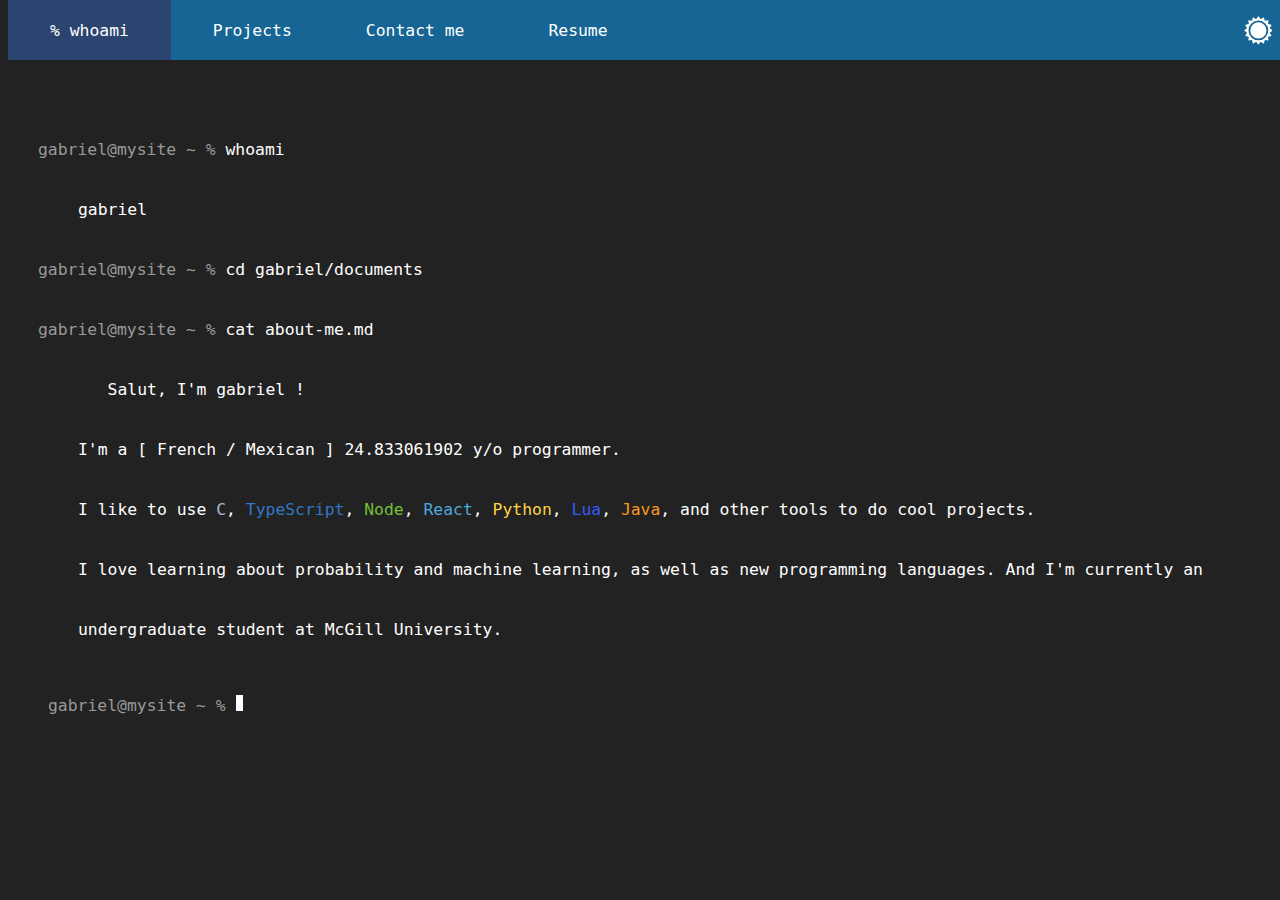
<file: index.html>
<!DOCTYPE html>
<html lang='en'>

<head>
    <meta name='viewport' content='width=device-width, initial-scale=1'>
    <meta charset='utf-8'>
    <meta name='description' content="Salut I'm gabriel, and this is my portfolio.">
    <title>gabriel</title>
    <link rel='icon' type='image/x-icon' href='./assets/favicon-dark.png' id='favicon' />
    <link href='https://cdn.jsdelivr.net/npm/bootstrap@5.0.0-beta1/dist/css/bootstrap.min.css' rel='stylesheet'
        integrity='sha384-giJF6kkoqNQ00vy+HMDP7azOuL0xtbfIcaT9wjKHr8RbDVddVHyTfAAsrekwKmP1' crossorigin='anonymous'>
    <script src='./main.js'></script>
    <script src='./whoami.js'></script>
    <link rel='stylesheet' href='./css/dark.css' id='theme-css'>
    <link rel='stylesheet' href='./css/styles.css'>
</head>

<body>
    <header>
        <nav>
            <ul id='main-navbar'>
                <li class='navbar-item navbar-active'><a href='./'>% whoami</a></li>
                <li class='navbar-item'><a href='./projects/'>Projects</a></li>
                <li class='navbar-item'><a href='./contact/'>Contact me</a></li>
                <li class='navbar-item'><a href='./resume/'>Resume</a></li>
                <li id='li-button'>
                    <button id='theme-button'>
                        <svg id='theme-SVG' width='60%' height='60%' viewBox='0 0 16 16' class='bi bi-sun'
                            xmlns='https://www.w3.org/2000/svg' aria-labelledby='theme-button-title'>
                            <title id='theme-button-title'>Toggle Dark / Light Theme</title>
                            <path id='SVG_path' fill-rule='evenodd'
                                d='M8.202.28a.25.25 0 0 0-.404 0l-.91 1.255a.25.25 0 0 1-.334.067L5.232.79a.25.25 0 0 0-.374.155l-.36 1.508a.25.25 0 0 1-.282.19l-1.532-.245a.25.25 0 0 0-.286.286l.244 1.532a.25.25 0 0 1-.189.282l-1.509.36a.25.25 0 0 0-.154.374l.812 1.322a.25.25 0 0 1-.067.333l-1.256.91a.25.25 0 0 0 0 .405l1.256.91a.25.25 0 0 1 .067.334L.79 10.768a.25.25 0 0 0 .154.374l1.51.36a.25.25 0 0 1 .188.282l-.244 1.532a.25.25 0 0 0 .286.286l1.532-.244a.25.25 0 0 1 .282.189l.36 1.508a.25.25 0 0 0 .374.155l1.322-.812a.25.25 0 0 1 .333.067l.91 1.256a.25.25 0 0 0 .405 0l.91-1.256a.25.25 0 0 1 .334-.067l1.322.812a.25.25 0 0 0 .374-.155l.36-1.508a.25.25 0 0 1 .282-.19l1.532.245a.25.25 0 0 0 .286-.286l-.244-1.532a.25.25 0 0 1 .189-.282l1.508-.36a.25.25 0 0 0 .155-.374l-.812-1.322a.25.25 0 0 1 .067-.333l1.256-.91a.25.25 0 0 0 0-.405l-1.256-.91a.25.25 0 0 1-.067-.334l.812-1.322a.25.25 0 0 0-.155-.374l-1.508-.36a.25.25 0 0 1-.19-.282l.245-1.532a.25.25 0 0 0-.286-.286l-1.532.244a.25.25 0 0 1-.282-.189l-.36-1.508a.25.25 0 0 0-.374-.155l-1.322.812a.25.25 0 0 1-.333-.067L8.203.28zM8 2.5a5.5 5.5 0 1 0 0 11 5.5 5.5 0 0 0 0-11z M3.5 8a4.5 4.5 0 1 1 9 0 4.5 4.5 0 0 1-9 0z' />
                        </svg>
                    </button>
                </li>
            </ul>
        </nav>
    </header>
    <main>
        <ul id='zsh'>
            <li class='terminal-text'>
                <span class='zsh-text'>gabriel@mysite ~ % </span>
                <span>whoami</span>
            </li>
            <li>
                <ul>
                    <li class='terminal-text cat'>gabriel</li>
                </ul>
            </li>
            <li class='terminal-text'>
                <span class='zsh-text'>gabriel@mysite ~ % </span>
                <span>cd gabriel/documents</span>
            </li>
            <li class='terminal-text'>
                <span class='zsh-text'>gabriel@mysite ~ % </span>
                <span>cat about-me.md</span>
            </li>
            <li>
                <ul>
                    <li class='terminal-text'>
                        &nbsp;&nbsp; Salut, I'm gabriel !
                    </li>
                    <li class='terminal-text'>
                        <span>I'm a [ </span>
                        <span class='country'>
                            <span class='country-text'>French</span>
                            <img src='./assets/fr-flag.png' alt='(French flag)' class='country-flag' />
                        </span>
                        /
                        <span class='country'>
                            <span class='country-text'>Mexican</span>
                            <img src='./assets/mx-flag.png' alt='(Mexican flag)' class='country-flag' />
                        </span>
                        <span> ]</span>
                        <span id='age'>21</span>
                        <span> y/o programmer.</span>
                    </li>
                    <li class='terminal-text'>
                        I like to use <span id='c'>C</span>, <span id='typescript'>TypeScript</span>, <span
                            id='node'>Node</span>, <span id='react'>React</span>, <span id='python'>Python</span>, <span
                            id='lua'>Lua</span>, <span id='java'>Java</span>, and
                        other tools to do cool projects.
                    </li>
                    <li class='terminal-text'>
                        I love learning about probability and machine learning, as well as new programming languages.
                        And I'm currently an undergraduate student at McGill University.
                    </li>
                </ul>
            </li>
        </ul>
        <ul id='zsh-entries'>
            <li class='terminal-text terminal-entry'>
                <span class='zsh-text'>gabriel@mysite ~ % </span>
                <span class='input-text'></span>
                <div id='cursor'></div>
            </li>
        </ul>
    </main>
</body>

</html>
</file>
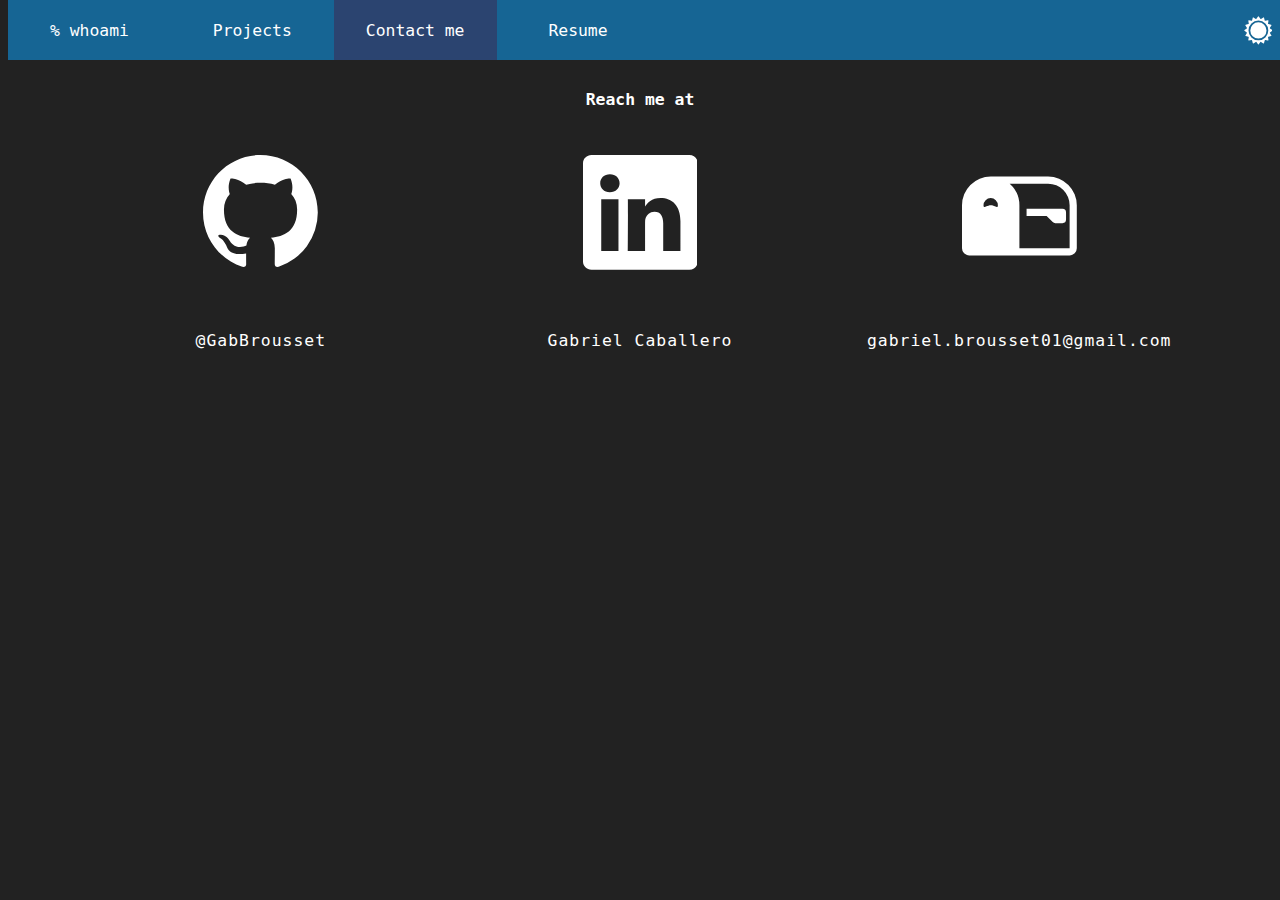
<file: contact/index.html>
<!DOCTYPE html>
<html lang='en'>

<head>
    <meta name='viewport' content='width=device-width, initial-scale=1'>
    <meta charset='utf-8'>
    <meta name='description' content="Salut I'm gabriel, and this is my portfolio.">
    <title>gabriel | contact</title>
    <link rel='icon' type='image/x-icon' href='../assets/favicon-dark.png' id='favicon' />
    <link href='https://cdn.jsdelivr.net/npm/bootstrap@5.0.0-beta1/dist/css/bootstrap.min.css' rel='stylesheet'
        integrity='sha384-giJF6kkoqNQ00vy+HMDP7azOuL0xtbfIcaT9wjKHr8RbDVddVHyTfAAsrekwKmP1' crossorigin='anonymous'>
    <link rel='stylesheet' href='../css/dark.css' id='theme-css'>
    <link rel='stylesheet' href='../css/styles.css'>
    <script src='../main.js'></script>
</head>

<body>
    <header>
        <nav>
            <ul id='main-navbar'>
                <li class='navbar-item'><a href='../'>% whoami</a></li>
                <li class='navbar-item'><a href='../projects/'>Projects</a></li>
                <li class='navbar-item navbar-active'><a href='../contact/'>Contact me</a></li>
                <li class='navbar-item'><a href='../resume/'>Resume</a></li>
                <li id='li-button'>
                    <button id='theme-button'>
                        <svg id='theme-SVG' width='60%' height='60%' viewBox='0 0 16 16' class='bi bi-sun'
                            xmlns='https://www.w3.org/2000/svg' aria-labelledby='theme-button-title'>
                            <title id='theme-button-title'>Toggle Dark / Light Theme</title>
                            <path id='SVG_path' fill-rule='evenodd'
                                d='M8.202.28a.25.25 0 0 0-.404 0l-.91 1.255a.25.25 0 0 1-.334.067L5.232.79a.25.25 0 0 0-.374.155l-.36 1.508a.25.25 0 0 1-.282.19l-1.532-.245a.25.25 0 0 0-.286.286l.244 1.532a.25.25 0 0 1-.189.282l-1.509.36a.25.25 0 0 0-.154.374l.812 1.322a.25.25 0 0 1-.067.333l-1.256.91a.25.25 0 0 0 0 .405l1.256.91a.25.25 0 0 1 .067.334L.79 10.768a.25.25 0 0 0 .154.374l1.51.36a.25.25 0 0 1 .188.282l-.244 1.532a.25.25 0 0 0 .286.286l1.532-.244a.25.25 0 0 1 .282.189l.36 1.508a.25.25 0 0 0 .374.155l1.322-.812a.25.25 0 0 1 .333.067l.91 1.256a.25.25 0 0 0 .405 0l.91-1.256a.25.25 0 0 1 .334-.067l1.322.812a.25.25 0 0 0 .374-.155l.36-1.508a.25.25 0 0 1 .282-.19l1.532.245a.25.25 0 0 0 .286-.286l-.244-1.532a.25.25 0 0 1 .189-.282l1.508-.36a.25.25 0 0 0 .155-.374l-.812-1.322a.25.25 0 0 1 .067-.333l1.256-.91a.25.25 0 0 0 0-.405l-1.256-.91a.25.25 0 0 1-.067-.334l.812-1.322a.25.25 0 0 0-.155-.374l-1.508-.36a.25.25 0 0 1-.19-.282l.245-1.532a.25.25 0 0 0-.286-.286l-1.532.244a.25.25 0 0 1-.282-.189l-.36-1.508a.25.25 0 0 0-.374-.155l-1.322.812a.25.25 0 0 1-.333-.067L8.203.28zM8 2.5a5.5 5.5 0 1 0 0 11 5.5 5.5 0 0 0 0-11z M3.5 8a4.5 4.5 0 1 1 9 0 4.5 4.5 0 0 1-9 0z' />
                        </svg>
                    </button>
                </li>
            </ul>
        </nav>
    </header>
    <main>
        <h2 class='title'>Reach me at</h2>
        <div id='contact-icons'>

            <div class='svg-div'>
                <a href='https://github.com/gabbrousset/' class='svg-container' target='_blank'
                    rel='noopener noreferrer'>
                    <svg class='contact-svg bi bi-github' xmlns='https://www.w3.org/2000/svg' viewBox='0 0 16 16'
                        aria-labelledby='github-title'>
                        <title id='github-title'>Github</title>
                        <path fill-rule='evenodd'
                            d='M8 0C3.58 0 0 3.58 0 8c0 3.54 2.29 6.53 5.47 7.59.4.07.55-.17.55-.38 0-.19-.01-.82-.01-1.49-2.01.37-2.53-.49-2.69-.94-.09-.23-.48-.94-.82-1.13-.28-.15-.68-.52-.01-.53.63-.01 1.08.58 1.23.82.72 1.21 1.87.87 2.33.66.07-.52.28-.87.51-1.07-1.78-.2-3.64-.89-3.64-3.95 0-.87.31-1.59.82-2.15-.08-.2-.36-1.02.08-2.12 0 0 .67-.21 2.2.82.64-.18 1.32-.27 2-.27.68 0 1.36.09 2 .27 1.53-1.04 2.2-.82 2.2-.82.44 1.1.16 1.92.08 2.12.51.56.82 1.27.82 2.15 0 3.07-1.87 3.75-3.65 3.95.29.25.54.73.54 1.48 0 1.07-.01 1.93-.01 2.2 0 .21.15.46.55.38A8.012 8.012 0 0 0 16 8c0-4.42-3.58-8-8-8z' />
                    </svg>
                    <div class='svg-text-container'>
                        <div class='svg-text'>
                            <span class='transform-letter'>@</span>
                            <span class='transform-letter'>G</span>
                            <span class='transform-letter'>a</span>
                            <span class='transform-letter'>b</span>
                            <span class='transform-letter'>B</span>
                            <span class='transform-letter'>r</span>
                            <span class='transform-letter'>o</span>
                            <span class='transform-letter'>u</span>
                            <span class='transform-letter'>s</span>
                            <span class='transform-letter'>s</span>
                            <span class='transform-letter'>e</span>
                            <span class='transform-letter'>t</span>
                        </div>
                    </div>
                </a>
            </div>

            <div class='svg-div'>
                <a href='https://linkedin.com/in/gabbrousset/' class='svg-container' target='_blank'
                    rel='noopener noreferrer'>
                    <svg class='contact-svg bi bi-linkedin' xmlns='http://www.w3.org/2000/svg' viewBox='0 0 16 16'
                        aria-labelledby='linkedin-title'>
                        <title id='linkedin-title'>LinkedIn</title>
                        <path
                            d='M0 1.146C0 .513.526 0 1.175 0h13.65C15.474 0 16 .513 16 1.146v13.708c0 .633-.526 1.146-1.175 1.146H1.175C.526 16 0 15.487 0 14.854V1.146zm4.943 12.248V6.169H2.542v7.225h2.401zm-1.2-8.212c.837 0 1.358-.554 1.358-1.248-.015-.709-.52-1.248-1.342-1.248-.822 0-1.359.54-1.359 1.248 0 .694.521 1.248 1.327 1.248h.016zm4.908 8.212V9.359c0-.216.016-.432.08-.586.173-.431.568-.878 1.232-.878.869 0 1.216.662 1.216 1.634v3.865h2.401V9.25c0-2.22-1.184-3.252-2.764-3.252-1.274 0-1.845.7-2.165 1.193v.025h-.016a5.54 5.54 0 0 1 .016-.025V6.169h-2.4c.03.678 0 7.225 0 7.225h2.4z' />
                    </svg>
                    <div class='svg-text-container'>
                        <div class='svg-text'>
                            <span class='transform-letter'>G</span>
                            <span class='transform-letter'>a</span>
                            <span class='transform-letter'>b</span>
                            <span class='transform-letter'>r</span>
                            <span class='transform-letter'>i</span>
                            <span class='transform-letter'>e</span>
                            <span class='transform-letter'>l</span>
                            <span class='transform-letter'>&nbsp;</span>
                            <span class='transform-letter'>C</span>
                            <span class='transform-letter'>a</span>
                            <span class='transform-letter'>b</span>
                            <span class='transform-letter'>a</span>
                            <span class='transform-letter'>l</span>
                            <span class='transform-letter'>l</span>
                            <span class='transform-letter'>e</span>
                            <span class='transform-letter'>r</span>
                            <span class='transform-letter'>o</span>
                        </div>
                    </div>
                </a>
            </div>

            <div class='svg-div'>
                <a href='mailto:gabriel.brousset01@gmail.com' class='svg-container' target='_blank'
                    rel='noopener noreferrer'>
                    <svg class='contact-svg bi bi-mailbox2' xmlns='https://www.w3.org/2000/svg' viewBox='0 0 16 16'
                        aria-labelledby='email-title'>
                        <title id='email-title'>Email</title>
                        <path fill-rule='evenodd'
                            d='M12 3H4a4 4 0 0 0-4 4v6a1 1 0 0 0 1 1h14a1 1 0 0 0 1-1V7a4 4 0 0 0-4-4zM8 7a3.99 3.99 0 0 0-1.354-3H12a3 3 0 0 1 3 3v6H8V7zm1 1.5h2.793l.853.854A.5.5 0 0 0 13 9.5h1a.5.5 0 0 0 .5-.5V8a.5.5 0 0 0-.5-.5H9v1zM4.585 7.157C4.836 7.264 5 7.334 5 7a1 1 0 0 0-2 0c0 .334.164.264.415.157C3.58 7.087 3.782 7 4 7c.218 0 .42.086.585.157z' />
                    </svg>
                    <div class='svg-text-container'>
                        <div class='svg-text'>
                            <span class='transform-letter'>g</span>
                            <span class='transform-letter'>a</span>
                            <span class='transform-letter'>b</span>
                            <span class='transform-letter'>r</span>
                            <span class='transform-letter'>i</span>
                            <span class='transform-letter'>e</span>
                            <span class='transform-letter'>l</span>
                            <span class='transform-letter'>.</span>
                            <span class='transform-letter'>b</span>
                            <span class='transform-letter'>r</span>
                            <span class='transform-letter'>o</span>
                            <span class='transform-letter'>u</span>
                            <span class='transform-letter'>s</span>
                            <span class='transform-letter'>s</span>
                            <span class='transform-letter'>e</span>
                            <span class='transform-letter'>t</span>
                            <span class='transform-letter'>0</span>
                            <span class='transform-letter'>1</span>
                            <span class='transform-letter'>@</span>
                            <span class='transform-letter'>g</span>
                            <span class='transform-letter'>m</span>
                            <span class='transform-letter'>a</span>
                            <span class='transform-letter'>i</span>
                            <span class='transform-letter'>l</span>
                            <span class='transform-letter'>.</span>
                            <span class='transform-letter'>c</span>
                            <span class='transform-letter'>o</span>
                            <span class='transform-letter'>m</span>
                        </div>
                    </div>
                </a>
            </div>

        </div>
    </main>
</body>

</html>
</file>
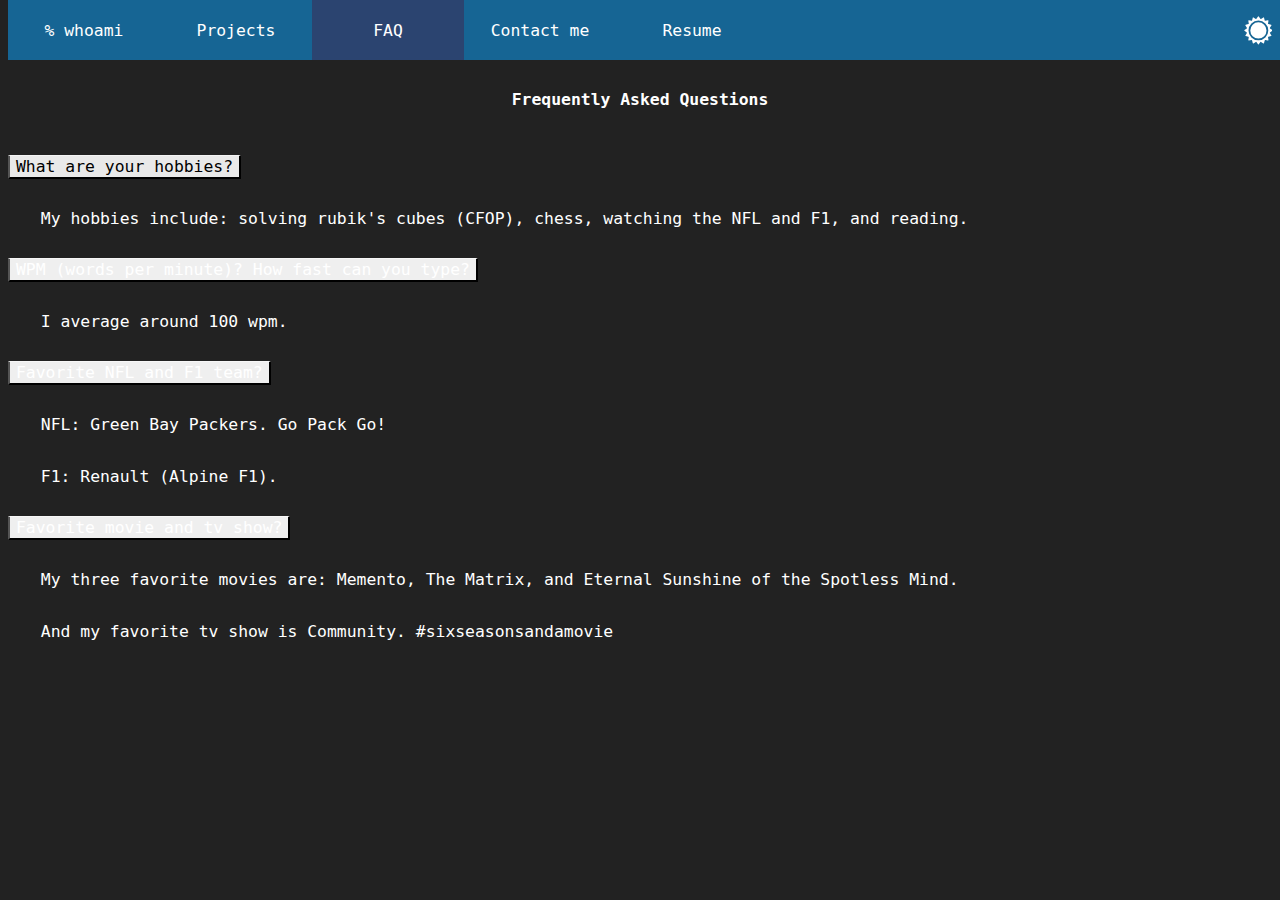
<file: faq/index.html>
<!DOCTYPE html>
<html lang='en'>

<head>
    <meta name='viewport' content='width=device-width, initial-scale=1'>
    <meta charset='utf-8'>
    <meta name='description' content="Salut I'm gabriel, and this is my portfolio.">
    <title>gabriel | faq</title>
    <link rel='icon' type='image/x-icon' href='../assets/favicon-dark.png' id='favicon' />
    <link href='https://cdn.jsdelivr.net/npm/bootstrap@5.0.0-beta1/dist/css/bootstrap.min.css' rel='stylesheet'
        integrity='sha384-giJF6kkoqNQ00vy+HMDP7azOuL0xtbfIcaT9wjKHr8RbDVddVHyTfAAsrekwKmP1' crossorigin='anonymous'>
    <link rel='stylesheet' href='../css/dark.css' id='theme-css'>
    <link rel='stylesheet' href='../css/styles.css'>
    <script src='../main.js'></script>
</head>

<body>
    <header>
        <nav>
            <ul id='main-navbar'>
                <li class='navbar-item'><a href='../'>% whoami</a></li>
                <li class='navbar-item'><a href='../projects/'>Projects</a></li>
                <li class='navbar-item navbar-active'><a href='../faq/'>FAQ</a></li>
                <li class='navbar-item'><a href='../contact/'>Contact me</a></li>
                <li class='navbar-item'><a href='../resume/'>Resume</a></li>
                <li id='li-button'>
                    <button id='theme-button'>
                        <svg id='theme-SVG' width='60%' height='60%' viewBox='0 0 16 16' class='bi bi-sun'
                            xmlns='https://www.w3.org/2000/svg' aria-labelledby='theme-button-title'>
                            <title id='theme-button-title'>Toggle Dark / Light Theme</title>
                            <path id='SVG_path' fill-rule='evenodd'
                                d='M8.202.28a.25.25 0 0 0-.404 0l-.91 1.255a.25.25 0 0 1-.334.067L5.232.79a.25.25 0 0 0-.374.155l-.36 1.508a.25.25 0 0 1-.282.19l-1.532-.245a.25.25 0 0 0-.286.286l.244 1.532a.25.25 0 0 1-.189.282l-1.509.36a.25.25 0 0 0-.154.374l.812 1.322a.25.25 0 0 1-.067.333l-1.256.91a.25.25 0 0 0 0 .405l1.256.91a.25.25 0 0 1 .067.334L.79 10.768a.25.25 0 0 0 .154.374l1.51.36a.25.25 0 0 1 .188.282l-.244 1.532a.25.25 0 0 0 .286.286l1.532-.244a.25.25 0 0 1 .282.189l.36 1.508a.25.25 0 0 0 .374.155l1.322-.812a.25.25 0 0 1 .333.067l.91 1.256a.25.25 0 0 0 .405 0l.91-1.256a.25.25 0 0 1 .334-.067l1.322.812a.25.25 0 0 0 .374-.155l.36-1.508a.25.25 0 0 1 .282-.19l1.532.245a.25.25 0 0 0 .286-.286l-.244-1.532a.25.25 0 0 1 .189-.282l1.508-.36a.25.25 0 0 0 .155-.374l-.812-1.322a.25.25 0 0 1 .067-.333l1.256-.91a.25.25 0 0 0 0-.405l-1.256-.91a.25.25 0 0 1-.067-.334l.812-1.322a.25.25 0 0 0-.155-.374l-1.508-.36a.25.25 0 0 1-.19-.282l.245-1.532a.25.25 0 0 0-.286-.286l-1.532.244a.25.25 0 0 1-.282-.189l-.36-1.508a.25.25 0 0 0-.374-.155l-1.322.812a.25.25 0 0 1-.333-.067L8.203.28zM8 2.5a5.5 5.5 0 1 0 0 11 5.5 5.5 0 0 0 0-11z M3.5 8a4.5 4.5 0 1 1 9 0 4.5 4.5 0 0 1-9 0z' />
                        </svg>
                    </button>
                </li>
            </ul>
        </nav>
    </header>
    <main>
        <h2 class='title'>Frequently Asked Questions</h2>
        <div class='accordion accordion-flush' id='accordionFlush'>
            <div class='accordion-item'>
                <h2 class='accordion-header' id='flush-headingOne'>
                    <button class='accordion-button' type='button' data-bs-toggle='collapse'
                        data-bs-target='#flush-collapseOne' aria-expanded='true' aria-controls='flush-collapseOne'>
                        <span>What are your hobbies?</span>
                    </button>
                </h2>
                <div id='flush-collapseOne' class='accordion-collapse collapse show' aria-labelledby='flush-headingOne'
                    data-bs-parent='#accordionFlush'>
                    <div class='accordion-body'>
                        <span class='accordion-inner-text'>My hobbies include: solving rubik's cubes <a
                                href='https://speedsolving.com/wiki/index.php/CFOP_method'>(CFOP)</a>, chess,
                            watching the
                            NFL and F1, and reading.</span>
                    </div>
                </div>
            </div>
            <div class='accordion-item'>
                <h2 class='accordion-header' id='flush-headingTwo'>
                    <button class='accordion-button collapsed' type='button' data-bs-toggle='collapse'
                        data-bs-target='#flush-collapseTwo' aria-expanded='false' aria-controls='flush-collapseTwo'>
                        <span>WPM (words per minute)? How fast can you type?</span>
                    </button>
                </h2>
                <div id='flush-collapseTwo' class='accordion-collapse collapse' aria-labelledby='flush-headingTwo'
                    data-bs-parent='#accordionFlush'>
                    <div class='accordion-body'>
                        <span class='accordion-inner-text'>I average around 100 wpm.</span>
                    </div>
                </div>
            </div>
            <div class='accordion-item'>
                <h2 class='accordion-header' id='flush-headingThree'>
                    <button class='accordion-button collapsed' type='button' data-bs-toggle='collapse'
                        data-bs-target='#flush-collapseThree' aria-expanded='false' aria-controls='flush-collapseThree'>
                        <span>Favorite NFL and F1 team?</span>
                    </button>
                </h2>
                <div id='flush-collapseThree' class='accordion-collapse collapse' aria-labelledby='flush-headingThree'
                    data-bs-parent='#accordionFlush'>
                    <div class='accordion-body'>
                        <span class='accordion-inner-text'>NFL: Green Bay Packers. Go Pack Go!</span>
                        <span class='accordion-inner-text'>F1: Renault (Alpine F1).</span>
                    </div>
                </div>
            </div>
            <div class='accordion-item'>
                <h2 class='accordion-header' id='flush-headingFour'>
                    <button class='accordion-button collapsed' type='button' data-bs-toggle='collapse'
                        data-bs-target='#flush-collapseFour' aria-expanded='false' aria-controls='flush-collapseFour'>
                        <span>Favorite movie and tv show?</span>
                    </button>
                </h2>
                <div id='flush-collapseFour' class='accordion-collapse collapse' aria-labelledby='flush-headingFour'
                    data-bs-parent='#accordionFlush'>
                    <div class='accordion-body'>
                        <span class='accordion-inner-text'>My three favorite movies are: Memento, The Matrix, and
                            Eternal Sunshine of the Spotless Mind.</span>
                        <span class='accordion-inner-text'>And my favorite tv show is Community.
                            #sixseasonsandamovie</span>
                    </div>
                </div>
            </div>
        </div>
    </main>

    <script src='https://cdn.jsdelivr.net/npm/bootstrap@5.0.0-beta1/dist/js/bootstrap.bundle.min.js'
        integrity='sha384-ygbV9kiqUc6oa4msXn9868pTtWMgiQaeYH7/t7LECLbyPA2x65Kgf80OJFdroafW'
        crossorigin='anonymous'></script>

</body>

</html>
</file>
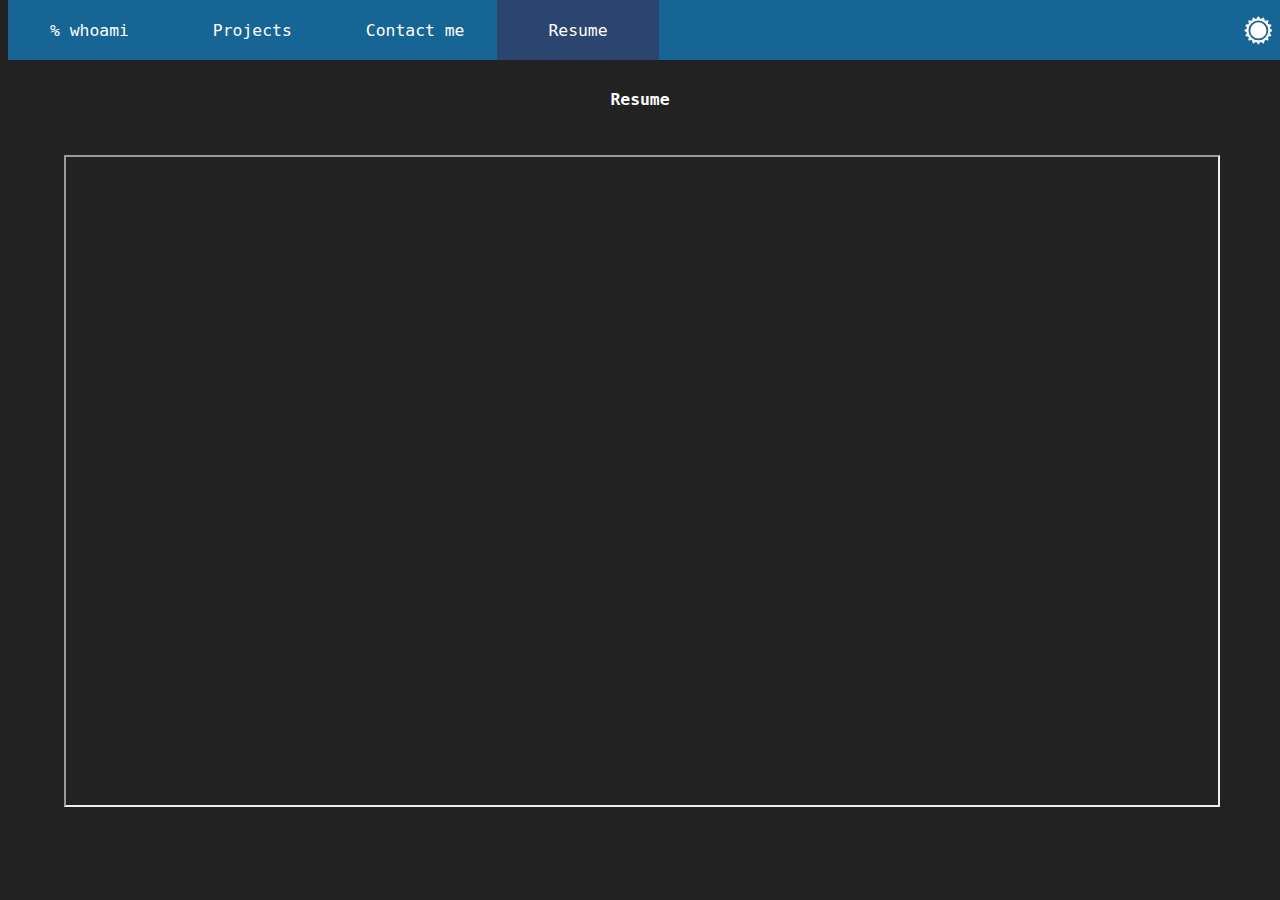
<file: resume/index.html>
<!DOCTYPE html>
<html lang='en'>

<head>
    <meta name='viewport' content='width=device-width, initial-scale=1'>
    <meta charset='utf-8'>
    <meta name='description' content="Salut I'm gabriel, and this is my portfolio.">
    <title>gabriel | resume</title>
    <link rel='icon' type='image/x-icon' href='../assets/favicon-dark.png' id='favicon' />
    <link href='https://cdn.jsdelivr.net/npm/bootstrap@5.0.0-beta1/dist/css/bootstrap.min.css' rel='stylesheet'
        integrity='sha384-giJF6kkoqNQ00vy+HMDP7azOuL0xtbfIcaT9wjKHr8RbDVddVHyTfAAsrekwKmP1' crossorigin='anonymous'>
    <link rel='stylesheet' href='../css/dark.css' id='theme-css'>
    <link rel='stylesheet' href='../css/styles.css'>
    <script src='../main.js'></script>
</head>

<body>
    <header>
        <nav>
            <ul id='main-navbar'>
                <li class='navbar-item'><a href='../'>% whoami</a></li>
                <li class='navbar-item'><a href='../projects/'>Projects</a></li>
                <li class='navbar-item'><a href='../contact/'>Contact me</a></li>
                <li class='navbar-item navbar-active'><a href='../resume/'>Resume</a></li>
                <li id='li-button'>
                    <button id='theme-button'>
                        <svg id='theme-SVG' width='60%' height='60%' viewBox='0 0 16 16' class='bi bi-sun'
                            xmlns='https://www.w3.org/2000/svg' aria-labelledby='theme-button-title'>
                            <title id='theme-button-title'>Toggle Dark / Light Theme</title>
                            <path id='SVG_path' fill-rule='evenodd'
                                d='M8.202.28a.25.25 0 0 0-.404 0l-.91 1.255a.25.25 0 0 1-.334.067L5.232.79a.25.25 0 0 0-.374.155l-.36 1.508a.25.25 0 0 1-.282.19l-1.532-.245a.25.25 0 0 0-.286.286l.244 1.532a.25.25 0 0 1-.189.282l-1.509.36a.25.25 0 0 0-.154.374l.812 1.322a.25.25 0 0 1-.067.333l-1.256.91a.25.25 0 0 0 0 .405l1.256.91a.25.25 0 0 1 .067.334L.79 10.768a.25.25 0 0 0 .154.374l1.51.36a.25.25 0 0 1 .188.282l-.244 1.532a.25.25 0 0 0 .286.286l1.532-.244a.25.25 0 0 1 .282.189l.36 1.508a.25.25 0 0 0 .374.155l1.322-.812a.25.25 0 0 1 .333.067l.91 1.256a.25.25 0 0 0 .405 0l.91-1.256a.25.25 0 0 1 .334-.067l1.322.812a.25.25 0 0 0 .374-.155l.36-1.508a.25.25 0 0 1 .282-.19l1.532.245a.25.25 0 0 0 .286-.286l-.244-1.532a.25.25 0 0 1 .189-.282l1.508-.36a.25.25 0 0 0 .155-.374l-.812-1.322a.25.25 0 0 1 .067-.333l1.256-.91a.25.25 0 0 0 0-.405l-1.256-.91a.25.25 0 0 1-.067-.334l.812-1.322a.25.25 0 0 0-.155-.374l-1.508-.36a.25.25 0 0 1-.19-.282l.245-1.532a.25.25 0 0 0-.286-.286l-1.532.244a.25.25 0 0 1-.282-.189l-.36-1.508a.25.25 0 0 0-.374-.155l-1.322.812a.25.25 0 0 1-.333-.067L8.203.28zM8 2.5a5.5 5.5 0 1 0 0 11 5.5 5.5 0 0 0 0-11z M3.5 8a4.5 4.5 0 1 1 9 0 4.5 4.5 0 0 1-9 0z' />
                        </svg>
                    </button>
                </li>
            </ul>
        </nav>
    </header>
    <main>
        <h2 class='title'>Resume</h2>
        <div class='iframe-container'>
            <iframe id='resume-iframe' title="My Resume" src='../assets/resume.pdf'>
        </div>
        </iframe>
    </main>
</body>

</html>
</file>
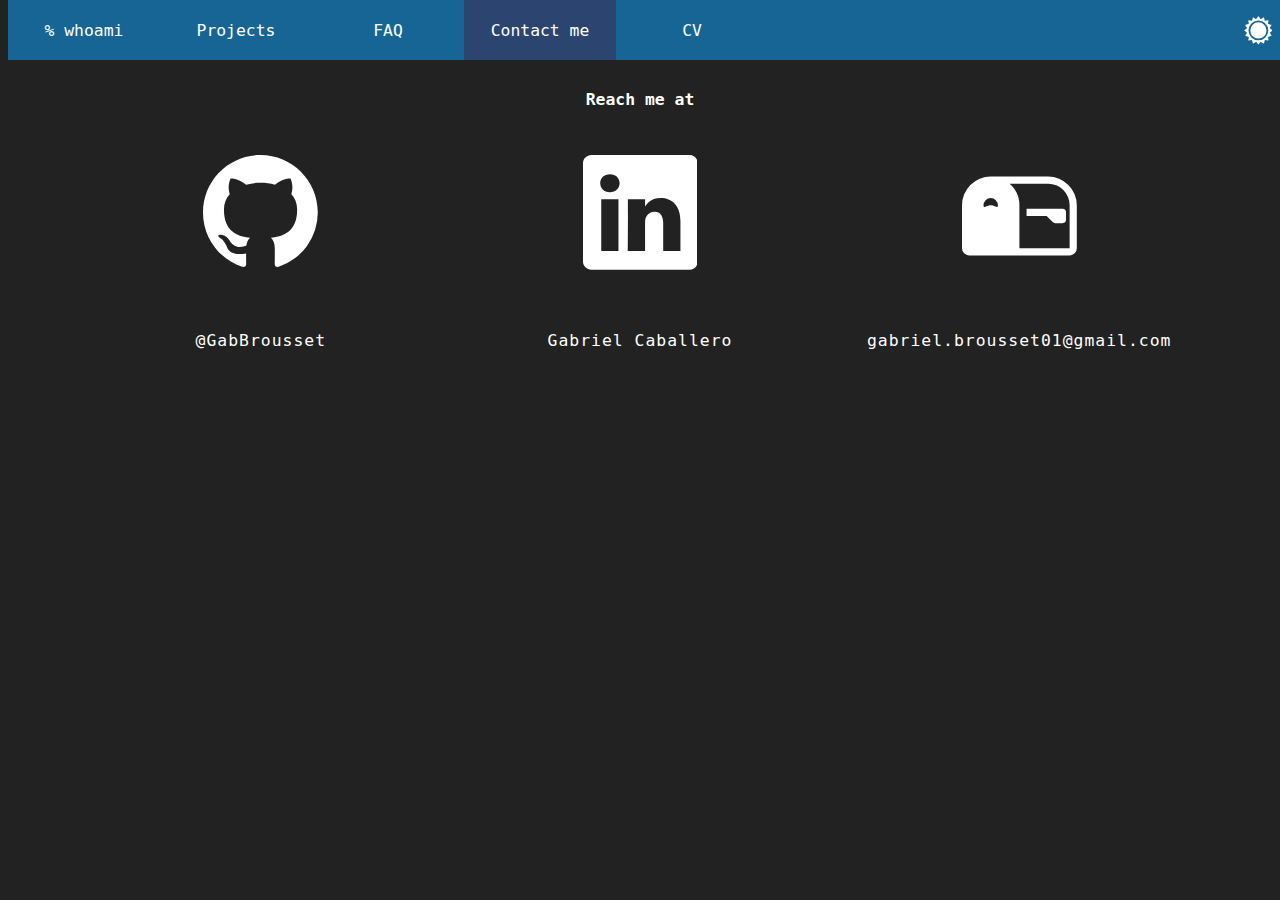
<file: contact.html>
<!DOCTYPE html>
<html lang='en'>

<head>
    <meta name='viewport' content='width=device-width, initial-scale=1'>
    <meta charset='utf-8'>
    <meta name='description' content="Salut I'm gabriel, and this is my portfolio.">
    <title>gabriel | contact</title>
    <link rel='icon' type='image/x-icon' href='./assets/favicon-dark.png' id='favicon' />
    <link href='https://cdn.jsdelivr.net/npm/bootstrap@5.0.0-beta1/dist/css/bootstrap.min.css' rel='stylesheet'
        integrity='sha384-giJF6kkoqNQ00vy+HMDP7azOuL0xtbfIcaT9wjKHr8RbDVddVHyTfAAsrekwKmP1' crossorigin='anonymous'>
    <link rel='stylesheet' href='./css/dark.css' id='theme-css'>
    <link rel='stylesheet' href='./css/styles.css'>
    <script src='main.js'></script>
</head>

<body>
    <header>
        <nav>
            <ul id='main-navbar'>
                <li class='navbar-item'><a href='/'>% whoami</a></li>
                <li class='navbar-item'><a href='projects/'>Projects</a></li>
                <li class='navbar-item'><a href='faq/'>FAQ</a></li>
                <li class='navbar-item navbar-active'><a href='contact/'>Contact me</a></li>
                <li class='navbar-item'><a href='cv/'>CV</a></li>
                <li id='li-button'>
                    <button id='theme-button'>
                        <svg id='theme-SVG' width='60%' height='60%' viewBox='0 0 16 16' class='bi bi-sun'
                            xmlns='https://www.w3.org/2000/svg' aria-labelledby='theme-button-title'>
                            <title id='theme-button-title'>Toggle Dark / Light Theme</title>
                            <path id='SVG_path' fill-rule='evenodd'
                                d='M8.202.28a.25.25 0 0 0-.404 0l-.91 1.255a.25.25 0 0 1-.334.067L5.232.79a.25.25 0 0 0-.374.155l-.36 1.508a.25.25 0 0 1-.282.19l-1.532-.245a.25.25 0 0 0-.286.286l.244 1.532a.25.25 0 0 1-.189.282l-1.509.36a.25.25 0 0 0-.154.374l.812 1.322a.25.25 0 0 1-.067.333l-1.256.91a.25.25 0 0 0 0 .405l1.256.91a.25.25 0 0 1 .067.334L.79 10.768a.25.25 0 0 0 .154.374l1.51.36a.25.25 0 0 1 .188.282l-.244 1.532a.25.25 0 0 0 .286.286l1.532-.244a.25.25 0 0 1 .282.189l.36 1.508a.25.25 0 0 0 .374.155l1.322-.812a.25.25 0 0 1 .333.067l.91 1.256a.25.25 0 0 0 .405 0l.91-1.256a.25.25 0 0 1 .334-.067l1.322.812a.25.25 0 0 0 .374-.155l.36-1.508a.25.25 0 0 1 .282-.19l1.532.245a.25.25 0 0 0 .286-.286l-.244-1.532a.25.25 0 0 1 .189-.282l1.508-.36a.25.25 0 0 0 .155-.374l-.812-1.322a.25.25 0 0 1 .067-.333l1.256-.91a.25.25 0 0 0 0-.405l-1.256-.91a.25.25 0 0 1-.067-.334l.812-1.322a.25.25 0 0 0-.155-.374l-1.508-.36a.25.25 0 0 1-.19-.282l.245-1.532a.25.25 0 0 0-.286-.286l-1.532.244a.25.25 0 0 1-.282-.189l-.36-1.508a.25.25 0 0 0-.374-.155l-1.322.812a.25.25 0 0 1-.333-.067L8.203.28zM8 2.5a5.5 5.5 0 1 0 0 11 5.5 5.5 0 0 0 0-11z M3.5 8a4.5 4.5 0 1 1 9 0 4.5 4.5 0 0 1-9 0z' />
                        </svg>
                    </button>
                </li>
            </ul>
        </nav>
    </header>
    <main>
        <h2 class='title'>Reach me at</h2>
        <div id='contact-icons'>

            <div class='svg-div'>
                <a href='https://github.com/gabbrousset/' class='svg-container' target='_blank'
                    rel='noopener noreferrer'>
                    <svg class='contact-svg bi bi-github' xmlns='https://www.w3.org/2000/svg' viewBox='0 0 16 16'
                        aria-labelledby='github-title'>
                        <title id='github-title'>Github</title>
                        <path fill-rule='evenodd'
                            d='M8 0C3.58 0 0 3.58 0 8c0 3.54 2.29 6.53 5.47 7.59.4.07.55-.17.55-.38 0-.19-.01-.82-.01-1.49-2.01.37-2.53-.49-2.69-.94-.09-.23-.48-.94-.82-1.13-.28-.15-.68-.52-.01-.53.63-.01 1.08.58 1.23.82.72 1.21 1.87.87 2.33.66.07-.52.28-.87.51-1.07-1.78-.2-3.64-.89-3.64-3.95 0-.87.31-1.59.82-2.15-.08-.2-.36-1.02.08-2.12 0 0 .67-.21 2.2.82.64-.18 1.32-.27 2-.27.68 0 1.36.09 2 .27 1.53-1.04 2.2-.82 2.2-.82.44 1.1.16 1.92.08 2.12.51.56.82 1.27.82 2.15 0 3.07-1.87 3.75-3.65 3.95.29.25.54.73.54 1.48 0 1.07-.01 1.93-.01 2.2 0 .21.15.46.55.38A8.012 8.012 0 0 0 16 8c0-4.42-3.58-8-8-8z' />
                    </svg>
                    <div class='svg-text-container'>
                        <div class='svg-text'>
                            <span class='transform-letter'>@</span>
                            <span class='transform-letter'>G</span>
                            <span class='transform-letter'>a</span>
                            <span class='transform-letter'>b</span>
                            <span class='transform-letter'>B</span>
                            <span class='transform-letter'>r</span>
                            <span class='transform-letter'>o</span>
                            <span class='transform-letter'>u</span>
                            <span class='transform-letter'>s</span>
                            <span class='transform-letter'>s</span>
                            <span class='transform-letter'>e</span>
                            <span class='transform-letter'>t</span>
                        </div>
                    </div>
                </a>
            </div>

            <div class='svg-div'>
                <a href='https://linkedin.com/in/gabbrousset/' class='svg-container' target='_blank'
                    rel='noopener noreferrer'>
                    <svg class='contact-svg bi bi-linkedin' xmlns='http://www.w3.org/2000/svg' viewBox='0 0 16 16'
                        aria-labelledby='linkedin-title'>
                        <title id='linkedin-title'>LinkedIn</title>
                        <path
                            d='M0 1.146C0 .513.526 0 1.175 0h13.65C15.474 0 16 .513 16 1.146v13.708c0 .633-.526 1.146-1.175 1.146H1.175C.526 16 0 15.487 0 14.854V1.146zm4.943 12.248V6.169H2.542v7.225h2.401zm-1.2-8.212c.837 0 1.358-.554 1.358-1.248-.015-.709-.52-1.248-1.342-1.248-.822 0-1.359.54-1.359 1.248 0 .694.521 1.248 1.327 1.248h.016zm4.908 8.212V9.359c0-.216.016-.432.08-.586.173-.431.568-.878 1.232-.878.869 0 1.216.662 1.216 1.634v3.865h2.401V9.25c0-2.22-1.184-3.252-2.764-3.252-1.274 0-1.845.7-2.165 1.193v.025h-.016a5.54 5.54 0 0 1 .016-.025V6.169h-2.4c.03.678 0 7.225 0 7.225h2.4z' />
                    </svg>
                    <div class='svg-text-container'>
                        <div class='svg-text'>
                            <span class='transform-letter'>G</span>
                            <span class='transform-letter'>a</span>
                            <span class='transform-letter'>b</span>
                            <span class='transform-letter'>r</span>
                            <span class='transform-letter'>i</span>
                            <span class='transform-letter'>e</span>
                            <span class='transform-letter'>l</span>
                            <span class='transform-letter'>&nbsp;</span>
                            <span class='transform-letter'>C</span>
                            <span class='transform-letter'>a</span>
                            <span class='transform-letter'>b</span>
                            <span class='transform-letter'>a</span>
                            <span class='transform-letter'>l</span>
                            <span class='transform-letter'>l</span>
                            <span class='transform-letter'>e</span>
                            <span class='transform-letter'>r</span>
                            <span class='transform-letter'>o</span>
                        </div>
                    </div>
                </a>
            </div>

            <div class='svg-div'>
                <a href='mailto:gabriel.brousset01@gmail.com' class='svg-container' target='_blank'
                    rel='noopener noreferrer'>
                    <svg class='contact-svg bi bi-mailbox2' xmlns='https://www.w3.org/2000/svg' viewBox='0 0 16 16'
                        aria-labelledby='email-title'>
                        <title id='email-title'>Email</title>
                        <path fill-rule='evenodd'
                            d='M12 3H4a4 4 0 0 0-4 4v6a1 1 0 0 0 1 1h14a1 1 0 0 0 1-1V7a4 4 0 0 0-4-4zM8 7a3.99 3.99 0 0 0-1.354-3H12a3 3 0 0 1 3 3v6H8V7zm1 1.5h2.793l.853.854A.5.5 0 0 0 13 9.5h1a.5.5 0 0 0 .5-.5V8a.5.5 0 0 0-.5-.5H9v1zM4.585 7.157C4.836 7.264 5 7.334 5 7a1 1 0 0 0-2 0c0 .334.164.264.415.157C3.58 7.087 3.782 7 4 7c.218 0 .42.086.585.157z' />
                    </svg>
                    <div class='svg-text-container'>
                        <div class='svg-text'>
                            <span class='transform-letter'>g</span>
                            <span class='transform-letter'>a</span>
                            <span class='transform-letter'>b</span>
                            <span class='transform-letter'>r</span>
                            <span class='transform-letter'>i</span>
                            <span class='transform-letter'>e</span>
                            <span class='transform-letter'>l</span>
                            <span class='transform-letter'>.</span>
                            <span class='transform-letter'>b</span>
                            <span class='transform-letter'>r</span>
                            <span class='transform-letter'>o</span>
                            <span class='transform-letter'>u</span>
                            <span class='transform-letter'>s</span>
                            <span class='transform-letter'>s</span>
                            <span class='transform-letter'>e</span>
                            <span class='transform-letter'>t</span>
                            <span class='transform-letter'>0</span>
                            <span class='transform-letter'>1</span>
                            <span class='transform-letter'>@</span>
                            <span class='transform-letter'>g</span>
                            <span class='transform-letter'>m</span>
                            <span class='transform-letter'>a</span>
                            <span class='transform-letter'>i</span>
                            <span class='transform-letter'>l</span>
                            <span class='transform-letter'>.</span>
                            <span class='transform-letter'>c</span>
                            <span class='transform-letter'>o</span>
                            <span class='transform-letter'>m</span>
                        </div>
                    </div>
                </a>
            </div>

        </div>
    </main>
</body>

</html>
</file>
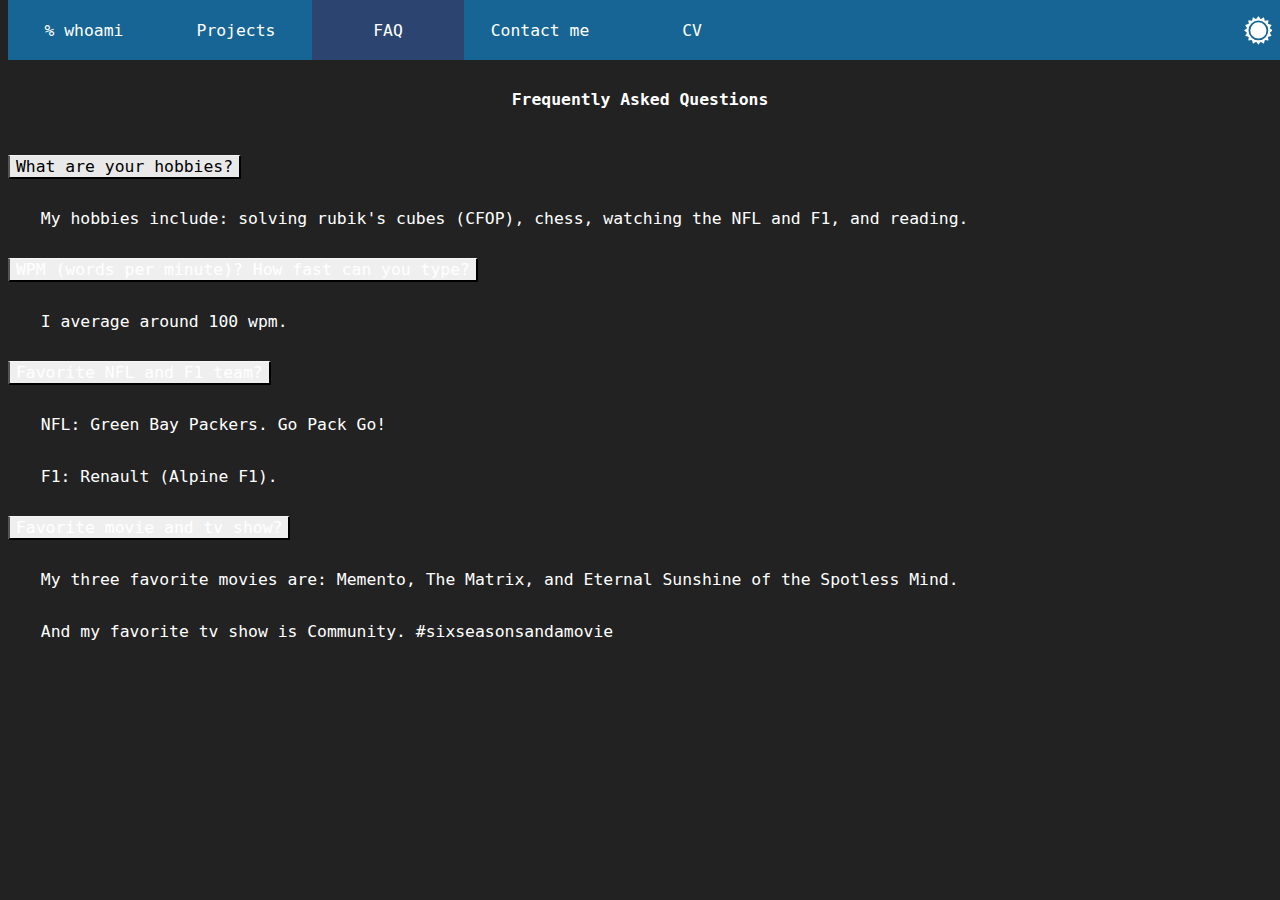
<file: faq.html>
<!DOCTYPE html>
<html lang='en'>

<head>
    <meta name='viewport' content='width=device-width, initial-scale=1'>
    <meta charset='utf-8'>
    <meta name='description' content="Salut I'm gabriel, and this is my portfolio.">
    <title>gabriel | faq</title>
    <link rel='icon' type='image/x-icon' href='./assets/favicon-dark.png' id='favicon' />
    <link href='https://cdn.jsdelivr.net/npm/bootstrap@5.0.0-beta1/dist/css/bootstrap.min.css' rel='stylesheet'
        integrity='sha384-giJF6kkoqNQ00vy+HMDP7azOuL0xtbfIcaT9wjKHr8RbDVddVHyTfAAsrekwKmP1' crossorigin='anonymous' />
    <link rel='stylesheet' href='./css/dark.css' id='theme-css'>
    <link rel='stylesheet' href='./css/styles.css'>
    <script src='main.js'></script>
</head>

<body>
    <header>
        <nav>
            <ul id='main-navbar'>
                <li class='navbar-item'><a href='/'>% whoami</a></li>
                <li class='navbar-item'><a href='projects/'>Projects</a></li>
                <li class='navbar-item navbar-active'><a href='faq/'>FAQ</a></li>
                <li class='navbar-item'><a href='contact/'>Contact me</a></li>
                <li class='navbar-item'><a href='cv/'>CV</a></li>
                <li id='li-button'>
                    <button id='theme-button'>
                        <svg id='theme-SVG' width='60%' height='60%' viewBox='0 0 16 16' class='bi bi-sun'
                            xmlns='https://www.w3.org/2000/svg' aria-labelledby='theme-button-title'>
                            <title id='theme-button-title'>Toggle Dark / Light Theme</title>
                            <path id='SVG_path' fill-rule='evenodd'
                                d='M8.202.28a.25.25 0 0 0-.404 0l-.91 1.255a.25.25 0 0 1-.334.067L5.232.79a.25.25 0 0 0-.374.155l-.36 1.508a.25.25 0 0 1-.282.19l-1.532-.245a.25.25 0 0 0-.286.286l.244 1.532a.25.25 0 0 1-.189.282l-1.509.36a.25.25 0 0 0-.154.374l.812 1.322a.25.25 0 0 1-.067.333l-1.256.91a.25.25 0 0 0 0 .405l1.256.91a.25.25 0 0 1 .067.334L.79 10.768a.25.25 0 0 0 .154.374l1.51.36a.25.25 0 0 1 .188.282l-.244 1.532a.25.25 0 0 0 .286.286l1.532-.244a.25.25 0 0 1 .282.189l.36 1.508a.25.25 0 0 0 .374.155l1.322-.812a.25.25 0 0 1 .333.067l.91 1.256a.25.25 0 0 0 .405 0l.91-1.256a.25.25 0 0 1 .334-.067l1.322.812a.25.25 0 0 0 .374-.155l.36-1.508a.25.25 0 0 1 .282-.19l1.532.245a.25.25 0 0 0 .286-.286l-.244-1.532a.25.25 0 0 1 .189-.282l1.508-.36a.25.25 0 0 0 .155-.374l-.812-1.322a.25.25 0 0 1 .067-.333l1.256-.91a.25.25 0 0 0 0-.405l-1.256-.91a.25.25 0 0 1-.067-.334l.812-1.322a.25.25 0 0 0-.155-.374l-1.508-.36a.25.25 0 0 1-.19-.282l.245-1.532a.25.25 0 0 0-.286-.286l-1.532.244a.25.25 0 0 1-.282-.189l-.36-1.508a.25.25 0 0 0-.374-.155l-1.322.812a.25.25 0 0 1-.333-.067L8.203.28zM8 2.5a5.5 5.5 0 1 0 0 11 5.5 5.5 0 0 0 0-11z M3.5 8a4.5 4.5 0 1 1 9 0 4.5 4.5 0 0 1-9 0z' />
                        </svg>
                    </button>
                </li>
            </ul>
        </nav>
    </header>
    <main>
        <h2 class='title'>Frequently Asked Questions</h2>
        <div class='accordion accordion-flush' id='accordionFlush'>
            <div class='accordion-item'>
                <h2 class='accordion-header' id='flush-headingOne'>
                    <button class='accordion-button' type='button' data-bs-toggle='collapse'
                        data-bs-target='#flush-collapseOne' aria-expanded='true' aria-controls='flush-collapseOne'>
                        <span>What are your hobbies?</span>
                    </button>
                </h2>
                <div id='flush-collapseOne' class='accordion-collapse collapse show' aria-labelledby='flush-headingOne'
                    data-bs-parent='#accordionFlush'>
                    <div class='accordion-body'>
                        <span class='accordion-inner-text'>My hobbies include: solving rubik's cubes <a
                                href='https://speedsolving.com/wiki/index.php/CFOP_method'>(CFOP)</a>, chess,
                            watching the
                            NFL and F1, and reading.</span>
                    </div>
                </div>
            </div>
            <div class='accordion-item'>
                <h2 class='accordion-header' id='flush-headingTwo'>
                    <button class='accordion-button collapsed' type='button' data-bs-toggle='collapse'
                        data-bs-target='#flush-collapseTwo' aria-expanded='false' aria-controls='flush-collapseTwo'>
                        <span>WPM (words per minute)? How fast can you type?</span>
                    </button>
                </h2>
                <div id='flush-collapseTwo' class='accordion-collapse collapse' aria-labelledby='flush-headingTwo'
                    data-bs-parent='#accordionFlush'>
                    <div class='accordion-body'>
                        <span class='accordion-inner-text'>I average around 100 wpm.</span>
                    </div>
                </div>
            </div>
            <div class='accordion-item'>
                <h2 class='accordion-header' id='flush-headingThree'>
                    <button class='accordion-button collapsed' type='button' data-bs-toggle='collapse'
                        data-bs-target='#flush-collapseThree' aria-expanded='false' aria-controls='flush-collapseThree'>
                        <span>Favorite NFL and F1 team?</span>
                    </button>
                </h2>
                <div id='flush-collapseThree' class='accordion-collapse collapse' aria-labelledby='flush-headingThree'
                    data-bs-parent='#accordionFlush'>
                    <div class='accordion-body'>
                        <span class='accordion-inner-text'>NFL: Green Bay Packers. Go Pack Go!</span>
                        <span class='accordion-inner-text'>F1: Renault (Alpine F1).</span>
                    </div>
                </div>
            </div>
            <div class='accordion-item'>
                <h2 class='accordion-header' id='flush-headingFour'>
                    <button class='accordion-button collapsed' type='button' data-bs-toggle='collapse'
                        data-bs-target='#flush-collapseFour' aria-expanded='false' aria-controls='flush-collapseFour'>
                        <span>Favorite movie and tv show?</span>
                    </button>
                </h2>
                <div id='flush-collapseFour' class='accordion-collapse collapse' aria-labelledby='flush-headingFour'
                    data-bs-parent='#accordionFlush'>
                    <div class='accordion-body'>
                        <span class='accordion-inner-text'>My three favorite movies are: Memento, The Matrix, and
                            Eternal Sunshine of the Spotless Mind.</span>
                        <span class='accordion-inner-text'>And my favorite tv show is Community.
                            #sixseasonsandamovie</span>
                    </div>
                </div>
            </div>
        </div>
    </main>

    <script src='https://cdn.jsdelivr.net/npm/bootstrap@5.0.0-beta1/dist/js/bootstrap.bundle.min.js'
        integrity='sha384-ygbV9kiqUc6oa4msXn9868pTtWMgiQaeYH7/t7LECLbyPA2x65Kgf80OJFdroafW'
        crossorigin='anonymous'></script>

</body>

</html>
</file>
<file: css/dark.css>
* {
    color: #ffffff;
}

body {
    background-color: #222222;
}

a {
    color: inherit;
}

a:hover {
    color: inherit;
}

#main-navbar {
    background-color: #166594;
}

.navbar-active {
    background-color: #2b4470;
}

.navbar-item a:hover {
    background-color: #333333;
}

.navbar-item a {
    color: #ffffff;
}

#theme-button {
    fill: #ffffff;
    background-color: #166594;
}

#theme-button:hover {
    fill: #333333;
}

.zsh-text {
    color: #999999;
}

#cursor {
    background-color: #ffffff;
}

#c {
    color: #a9bbce;
}

#python {
    color: #ffd343;
}

#typescript {
    color: #3178c6;
}

#node {
    color: #74c035;
}

#react {
    color: #4ba9dc;
}

#lua {
    color: #315cfb;
}

#java {
    color: #f89820;
}

.contact-svg {
    fill: white;
}

.transform-letter:hover {
    color: #4d8cd4;
}

.contact-svg:hover {
    fill: #4d8cd4;
}

.accordion-button {
    border-top: 1px solid rgba(255, 255, 255, 0.5);
}

.accordion-button span {
    color: #ffffff;
}

.accordion-button:not(.collapsed) {
    background-color: rgba(255, 255, 255, 0.9);
}

.accordion-button:not(.collapsed) span {
    color: #000000;
}

.accordion-button::after {
    background-image: url("data:image/svg+xml,%3csvg xmlns='https://www.w3.org/2000/svg' viewBox='0 0 16 16' fill='white'%3e%3cpath fill-rule='evenodd' d='M1.646 4.646a.5.5 0 0 1 .708 0L8 10.293l5.646-5.647a.5.5 0 0 1 .708.708l-6 6a.5.5 0 0 1-.708 0l-6-6a.5.5 0 0 1 0-.708z'/%3e%3c/svg%3e");
}

.accordion-button:not(.collapsed)::after {
    background-image: url("data:image/svg+xml,%3csvg xmlns='https://www.w3.org/2000/svg' viewBox='0 0 16 16' fill='black'%3e%3cpath fill-rule='evenodd' d='M1.646 4.646a.5.5 0 0 1 .708 0L8 10.293l5.646-5.647a.5.5 0 0 1 .708.708l-6 6a.5.5 0 0 1-.708 0l-6-6a.5.5 0 0 1 0-.708z'/%3e%3c/svg%3e");
}

.project-card {
    background-color: rgba(250, 250, 250);
    border: 3px solid rgba(250, 250, 250);
}

.project-part {
    border-bottom: 2px solid rgb(134, 142, 150);
}

.project-title {
    color: #000000;
}

.project-body-container {
    color: #000000;
}

.project-link {
    border: 6px solid #0d6efd;
    background-color: #0d6efd;
}

.project-link:hover {
    border-color: #333333;
    background-color: #333333;
}

.svg-link {
    fill: #ffffff;
}

.modal-title {
    color: #000000;
}

#codenames-image-container {
    background-color: #ffffff;
}

#snek-image-container {
    background-color: #000000;
}

#finance-image-container {
    background-color: #ffffff;
}

#snakeai-image-container {
    background-color: #000000;
}

#mario-image-container {
    background-color: #ffffff;
}
</file>
<file: css/styles.css>
* {
    font-family: 'SFMono-Regular', monospace;
    font-size: calc(
        12px + (18 - 16) * (100vw - 400px) / (800 - 400)
    ); /* https://www.smashingmagazine.com/2016/05/fluid-typography/ */
}

a {
    text-decoration: none;

    color: inherit;
}

a:hover {
    color: inherit;
}

ul {
    list-style-type: none;
}

main {
    margin-top: 60px;
}

#main-navbar {
    display: flex;
    flex-direction: row;
    padding: 0;
    margin: 0;
    height: 60px;
    align-items: center;
    top: 0;
    z-index: 10;
    width: 100%;
    position: fixed;
}

.navbar-item {
    flex: 1 1 100px;
    display: flex;
    justify-content: center;
    align-items: center;
    height: 100%;
}

.navbar-item a {
    flex: 1;
    height: 100%;
    display: flex;
    justify-content: center;
    align-items: center;
    text-align: center;
}

#li-button {
    flex: 10;
    display: flex;
    justify-content: flex-end;
}

#theme-button {
    border: none;
    display: flex;
    justify-content: center;
    align-items: center;
    width: 60px;
    height: 60px;
}

.title {
    text-align: center;
    padding: 30px 0px;
    margin-bottom: 1em;
}

#zsh {
    padding: 60px 30px;
    margin-bottom: 0;
    padding-bottom: 0;
}

.terminal-text {
    margin-right: 0;
    line-height: 60px;
}

.terminal-entry {
    font-size: 0;
}

.input-text {
    white-space: pre-wrap;
}

#cursor {
    width: 7px;
    height: 16px;
    display: inline-block;
    animation: blinker 0.75s infinite;
}

@keyframes blinker {
    50% {
        opacity: 0;
    }
}

.country {
    position: relative;
    display: inline-flex;
    flex-direction: row;
    justify-content: center;
    align-items: center;
}

.country:hover {
    cursor: default;
}

.country:hover .country-text {
    opacity: 0;
}

.country:hover .country-flag {
    opacity: 1;
}

.country-flag {
    opacity: 0;
    height: 16px;
    position: absolute;
}

#contact-icons {
    display: flex;
    flex-direction: row;
    justify-content: space-around;
    width: 90%;
    margin: 0 auto;
    flex-wrap: wrap;
}

.svg-div {
    text-align: center;
    flex: 1;
    display: flex;
}

@media screen and (max-width: 950px) {
    #contact-icons {
        flex-direction: column;
    }

    .svg-div {
        margin-bottom: 3rem;
    }
}

.svg-container {
    flex: 1;
    display: flex;
    flex-direction: column;
    align-items: center;
    margin: 0 auto;
    width: fit-content;
}

.contact-svg {
    height: 7em;
}

.svg-text {
    padding-top: 20px;
    display: flex;
    flex-direction: row;
    align-items: flex-end;
    justify-content: center;
    flex-wrap: wrap;
    height: 60px;
    width: auto;
    letter-spacing: 1px;
}

.transform-letter:hover {
    font-size: calc(18px + (18 - 16) * (100vw - 400px) / (800 - 400));
}

.contact-svg:hover {
    transform: scale(1.1);
}

.accordion-flush .accordion-item:first-of-type .accordion-button {
    border-top-width: 1px;
}

.accordion-inner-text {
    padding: 1em 2em;
    display: block;
}

#projects-container {
    display: flex;
    flex-wrap: wrap;
    justify-content: space-around;
    margin-top: -4em;
    padding-bottom: 2em;
}

.project-card {
    margin: 4em 4em 0em 4em;
    flex: 0 1 20em;
    display: flex;
    flex-direction: column;
    height: 37em;
    border-radius: 12px;
}

.project-part {
    padding: 5px;
    display: flex;
    align-items: center;
    justify-content: center;
}

.project-title {
    flex: 3;
    display: flex;
    margin: 0;
    text-transform: uppercase;
}

.project-image-container {
    flex: 12;
    display: flex;
    justify-content: center;
    align-items: center;
    cursor: zoom-in;
}

.project-image {
    max-width: 100%;
    object-fit: cover;
}

.image-container {
    height: 100%;
    width: 100%;
    display: flex;
    align-items: center;
    justify-content: center;
}

.project-body-container {
    flex: 8;
    padding: 15px;
}

.project-links-container {
    flex: 2;
    display: flex;
    flex-direction: row;
    align-items: center;
    border-bottom: 0;
    overflow: hidden;
}

.project-link {
    flex: 1;
    text-align: center;
    height: 100%;
    max-height: 100%;
    border-radius: 6px;
    margin: 0 5px;
    display: flex;
    justify-content: center;
    align-items: center;
}

.svg-link-container {
    height: 100%;
    flex: 1;
}

.svg-link {
    height: 100%;
}

@media only screen and (max-width: 800px) and (max-height: 1200px) {
    .svg-link-container {
        max-height: 100%;
        max-width: 100%;
        display: flex;
    }

    .svg-link {
        flex: 1;
    }
}

.modal {
    max-width: 100%;
    max-height: 100%;
}

.modal-dialog {
    max-width: 80%;
    max-height: 90%;
    margin: 5em auto;
}

.modal-title {
    text-transform: uppercase;
}

.modal-body {
    display: flex;
    justify-content: center;
    align-items: center;
}

.modal-image {
    max-width: 100%;
    max-height: 100%;
    flex: 1;
    object-fit: contain;
}

#resume-iframe {
    position: fixed;
    height: 72%;
    width: 90%;
    left: 5%;
}
</file>
